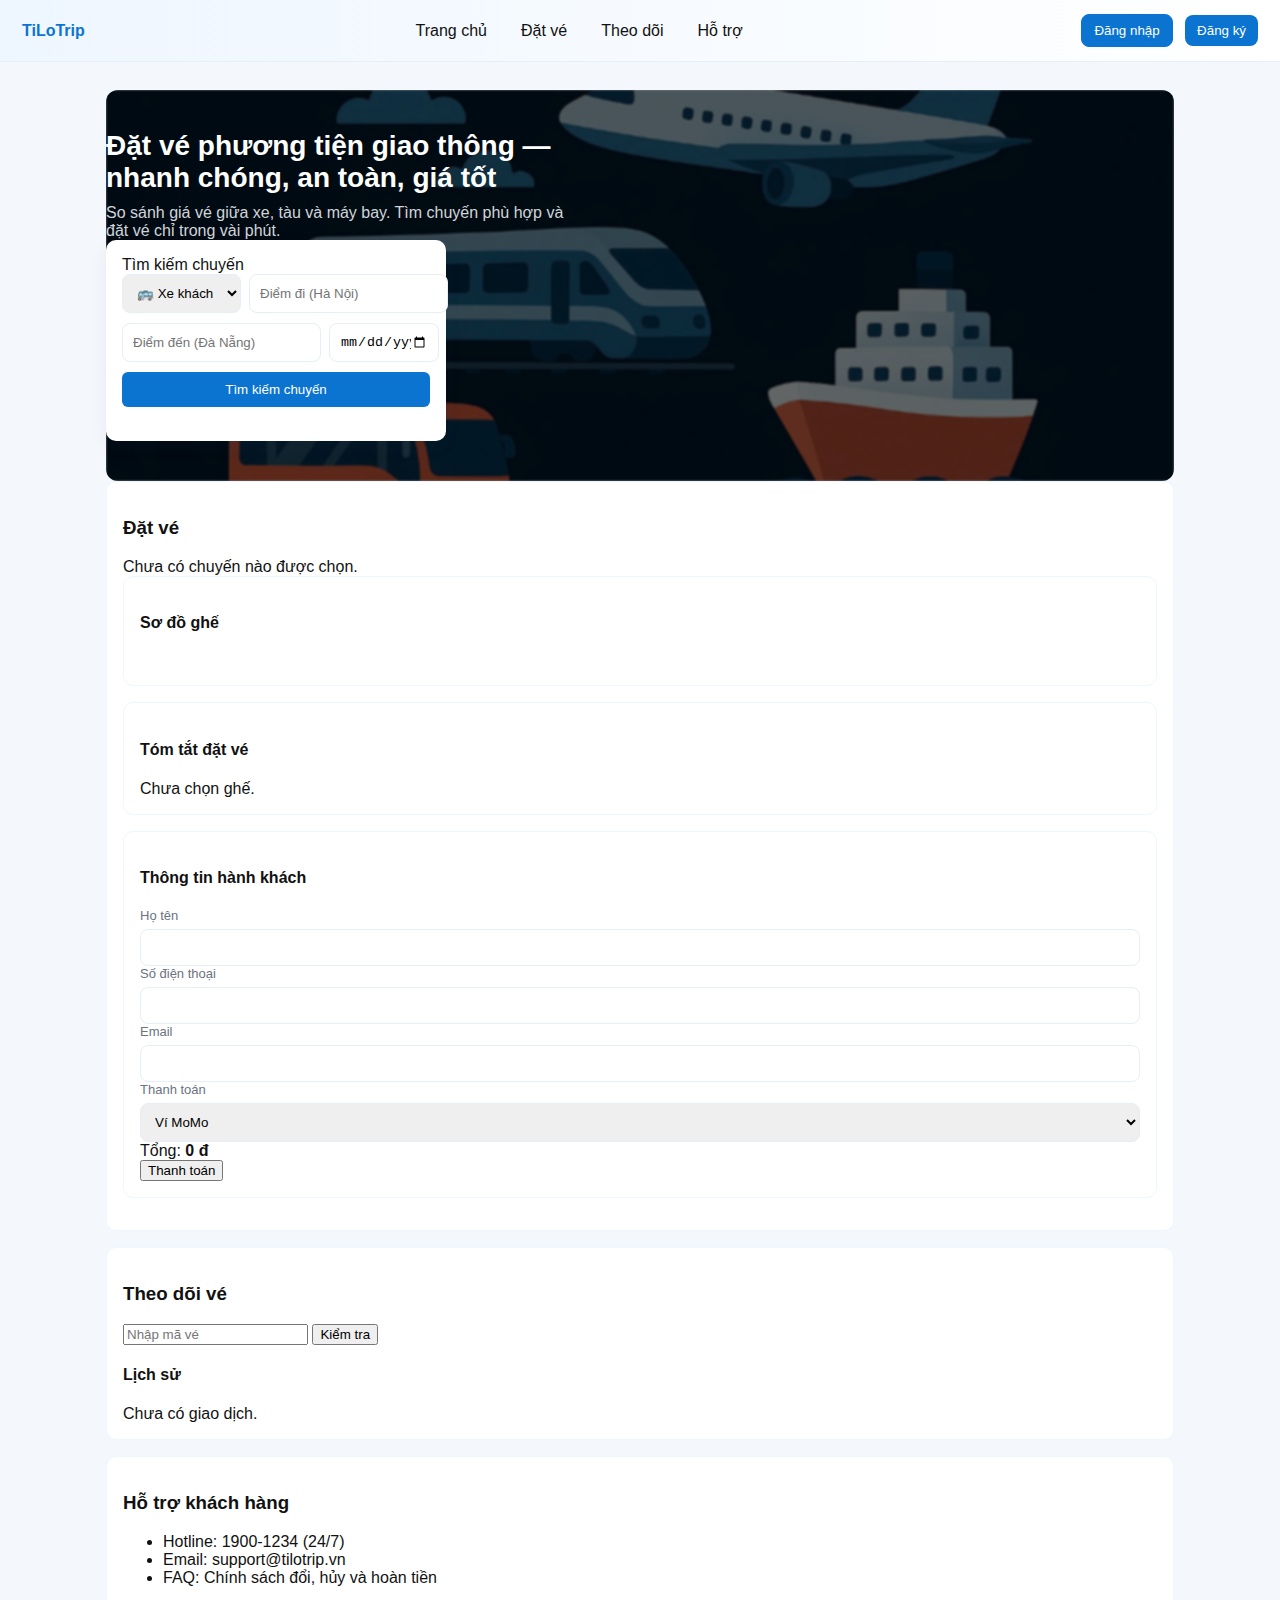
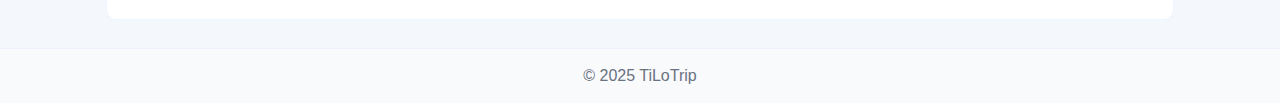
<file: index.html>
<!doctype html>
<html lang="vi">
<head>
  <meta charset="utf-8" />
  <meta name="viewport" content="width=device-width,initial-scale=1" />
  <title>TiLoTrip — Website đặt vé</title>

 
  <link rel="stylesheet" href="style.css">
</head>

<body>
<header>
  <div class="logo">TiLoTrip</div>
  <nav>
    <ul>
      <li><a href="#home" data-link>Trang chủ</a></li>
      <li><a href="#booking" data-link>Đặt vé</a></li>
      <li><a href="#tracking" data-link>Theo dõi</a></li>
      <li><a href="#support" data-link>Hỗ trợ</a></li>
    </ul>
  </nav>
  <div class="actions">
    <button class="btn ghost" id="show-login">Đăng nhập</button>
    <button class="btn">Đăng ký</button>
  </div>
</header>

<main class="container">
  <section id="home" class="hero">
    <div class="hero-bg">
      <img src="z7246009831037_838b32b14f996afe8ef39fe65b505147.jpg" alt="">
      <div class="hero-overlay"></div>
    </div>

    <div class="hero-content">
      <div class="hero-text">
        <h1>Đặt vé phương tiện giao thông — nhanh chóng, an toàn, giá tốt</h1>
        <p>So sánh giá vé giữa xe, tàu và máy bay. Tìm chuyến phù hợp và đặt vé chỉ trong vài phút.</p>
      </div>

      <aside class="search-card">
        <div class="title">Tìm kiếm chuyến</div>

        <div class="form-row">
          <select id="vehicle">
            <option value="xe">🚌 Xe khách</option>
            <option value="tau">🚆 Tàu hỏa</option>
            <option value="maybay">✈️ Máy bay</option>
          </select>
          <input id="from" placeholder="Điểm đi (Hà Nội)">
        </div>

        <div class="form-row">
          <input id="to" placeholder="Điểm đến (Đà Nẵng)">
          <input id="date" type="date" class="small">
        </div>

        <button class="btn" id="searchBtn">Tìm kiếm chuyến</button>
        <div class="results" id="results"></div>
      </aside>
    </div>
  </section>

  <section id="booking">
    <div class="panel" id="booking-panel">
      <h3>Đặt vé</h3>
      <div id="selected-trip" class="muted">Chưa có chuyến nào được chọn.</div>

      <div class="booking-layout">
        <div class="left">
          <div class="panel">
            <h4>Sơ đồ ghế</h4>
            <div class="seat-map" id="seatMap"></div>
          </div>

          <div class="panel">
            <h4>Tóm tắt đặt vé</h4>
            <div id="orderSummary">Chưa chọn ghế.</div>
          </div>
        </div>

        <div class="right">
          <form id="bookingForm" class="panel" onsubmit="return false;">
            <h4>Thông tin hành khách</h4>

            <label>Họ tên</label>
            <input id="name" required>

            <label>Số điện thoại</label>
            <input id="phone" required>

            <label>Email</label>
            <input id="email" type="email" required>

            <label>Thanh toán</label>
            <select id="payment">
              <option value="momo">Ví MoMo</option>
              <option value="bank">Chuyển khoản</option>
              <option value="card">ATM nội địa</option>
            </select>

            <div class="total-line">
              <span>Tổng: </span><strong id="totalPrice">0 đ</strong>
            </div>
            <button type="button" class="btn" id="confirmBooking">Thanh toán</button>
          </form>
        </div>
      </div>
    </div>
  </section>

  <section id="tracking">
    <div class="panel tracking-box">
      <div>
        <h3>Theo dõi vé</h3>
        <input id="trackingCode" placeholder="Nhập mã vé">
        <button class="btn" id="checkTicket">Kiểm tra</button>
        <div id="trackingResult"></div>
      </div>

      <aside class="history-panel">
        <h4>Lịch sử</h4>
        <div id="historyList" class="muted">Chưa có giao dịch.</div>
      </aside>
    </div>
  </section>
  <section id="support">
    <div class="panel">
      <h3>Hỗ trợ khách hàng</h3>
      <ul>
        <li>Hotline: 1900-1234 (24/7)</li>
        <li>Email: support@tilotrip.vn</li>
        <li>FAQ: Chính sách đổi, hủy và hoàn tiền</li>
      </ul>
    </div>
  </section>
</main>

<footer>
  © 2025 TiLoTrip
</footer>


<script src="script.js"></script>

</body>
</html>
</file>
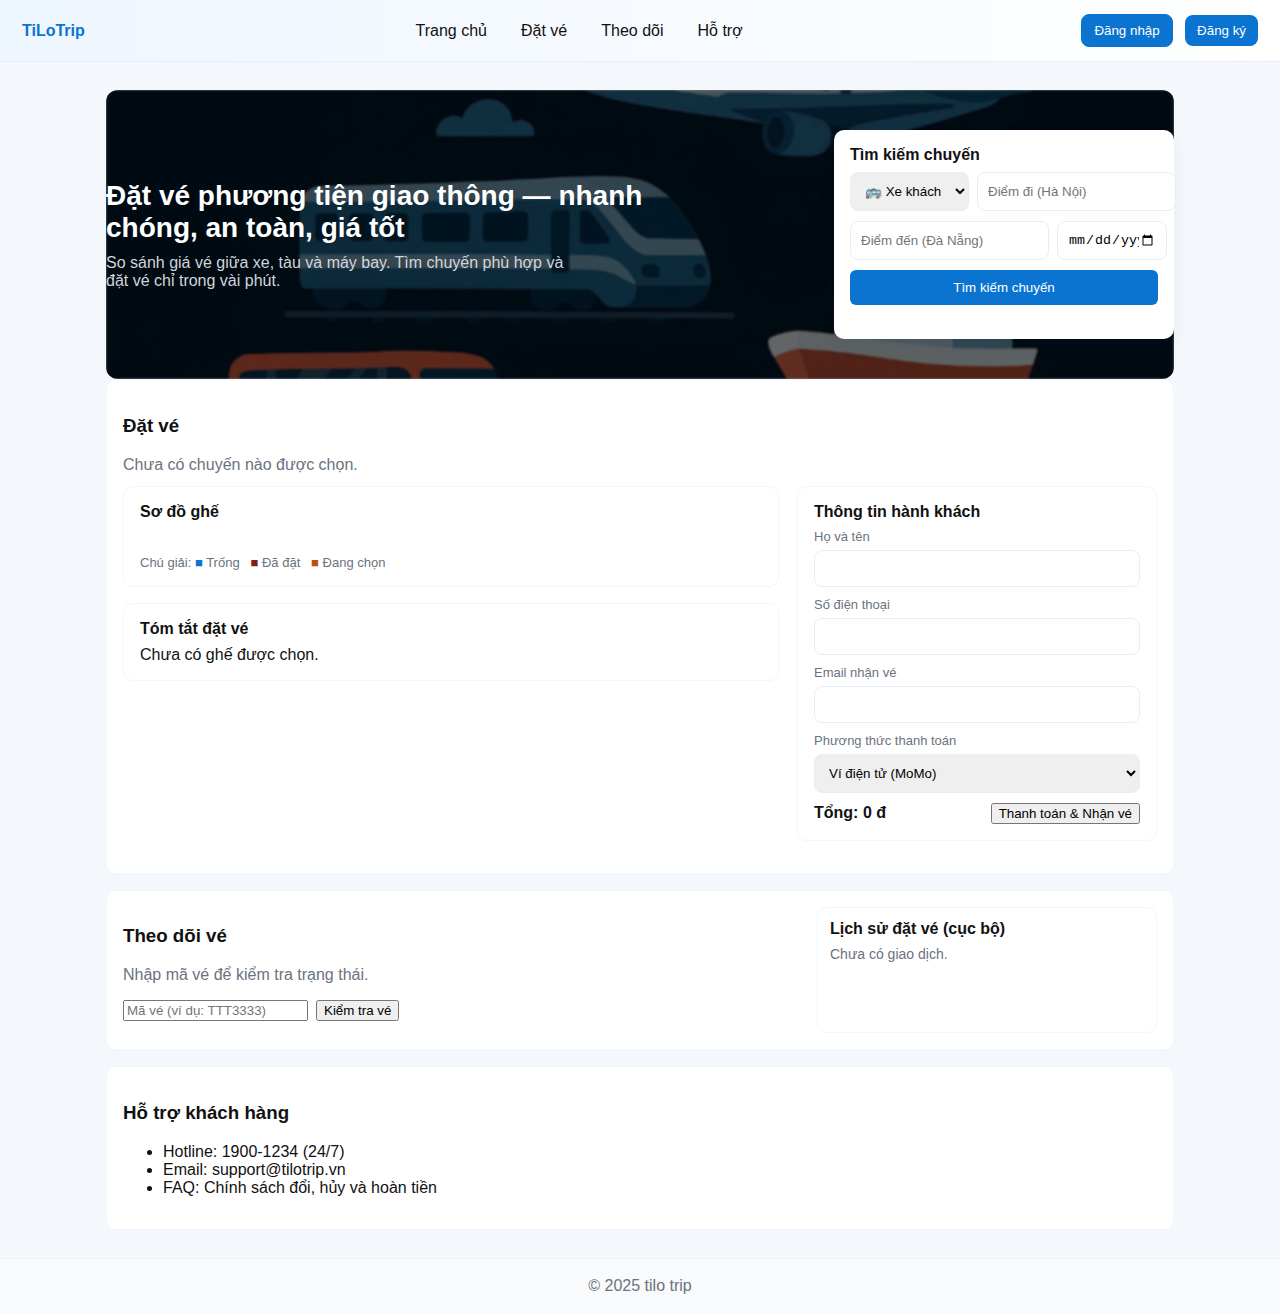
<file: websitedatve.html>
<!DOCTYPE html>
<html lang="vi">
<head>
<meta charset="UTF-8">
<meta name="viewport" content="width=device-width, initial-scale=1.0">
<title>TiLoTrip — Website đặt vé</title>
<link rel="stylesheet" href="style.css">
</head>
<body>

<header>
  <div class="logo">TiLoTrip</div>
  <nav>
    <ul>
      <li><a href="#home" data-link>Trang chủ</a></li>
      <li><a href="#booking" data-link>Đặt vé</a></li>
      <li><a href="#tracking" data-link>Theo dõi</a></li>
      <li><a href="#support" data-link>Hỗ trợ</a></li>
    </ul>
  </nav>
  <div class="actions">
    <button class="btn ghost" id="show-login">Đăng nhập</button>
    <button class="btn">Đăng ký</button>
  </div>
</header>

<main class="container">
  <section id="home" class="hero">

  <div class="hero-bg">
    <img src="z7246009831037_838b32b14f996afe8ef39fe65b505147.jpg">
    <div class="hero-overlay"></div>
  </div>

  <div class="hero-text">
    <h1>Đặt vé phương tiện giao thông — nhanh chóng, an toàn, giá tốt</h1>
    <p>So sánh giá vé giữa xe, tàu và máy bay. Tìm chuyến phù hợp và đặt vé chỉ trong vài phút.</p>
  </div>

  <aside class="search-card">
    <div style="font-weight:600;margin-bottom:8px">Tìm kiếm chuyến</div>
    <div class="form-row">
      <select id="vehicle">
        <option value="xe">🚌 Xe khách</option>
<option value="tau">🚆 Tàu hỏa</option>
<option value="maybay">✈️ Máy bay</option>

      </select>
      <input id="from" placeholder="Điểm đi (Hà Nội)">
    </div>
    <div class="form-row">
      <input id="to" placeholder="Điểm đến (Đà Nẵng)">
      <input id="date" type="date" class="small"/>
    </div>
    <button class="btn" id="searchBtn">Tìm kiếm chuyến</button>
    <div class="results" id="results"></div>
  </aside>

</section>



  <section id="booking">
    <div class="panel" id="booking-panel">
      <h3>Đặt vé</h3>
      <div id="selected-trip" style="margin-bottom:12px;color:var(--muted)">Chưa có chuyến nào được chọn.</div>
      <div style="display:flex;gap:18px;flex-wrap:wrap">
        <div style="flex:1;min-width:260px">
          <div class="panel">
            <div style="font-weight:600;margin-bottom:8px">Sơ đồ ghế</div>
            <div class="seat-map" id="seatMap"></div>
            <div style="margin-top:10px;font-size:13px;color:var(--muted)">Chú giải: <span style="color:var(--accent)">■</span> Trống &nbsp; <span style="color:#7f1d1d">■</span> Đã đặt &nbsp; <span style="color:#b45309">■</span> Đang chọn</div>
          </div>
          <div class="panel">
            <div style="font-weight:600;margin-bottom:8px">Tóm tắt đặt vé</div>
            <div id="orderSummary">Chưa có ghế được chọn.</div>
          </div>
        </div>
        <div style="width:360px">
          <form id="bookingForm" class="panel">
            <div style="font-weight:600;margin-bottom:8px">Thông tin hành khách</div>
            <div class="form-group"><label>Họ và tên</label><input id="name" required /></div>
            <div class="form-group"><label>Số điện thoại</label><input id="phone" required /></div>
            <div class="form-group"><label>Email nhận vé</label><input id="email" type="email" required /></div>
            <div class="form-group"><label>Phương thức thanh toán</label>
              <select id="payment">
                <option value="momo">Ví điện tử (MoMo)</option>
                <option value="bank">Chuyển khoản</option>
                <option value="card">Thẻ ATM nội địa</option>
              </select>
            </div>
            <div style="display:flex;justify-content:space-between;align-items:center;margin-top:8px">
              <div style="font-weight:700">Tổng: <span id="totalPrice">0 đ</span></div>
              <button class="btn" type="button" id="confirmBooking">Thanh toán & Nhận vé</button>
            </div>
          </form>
        </div>
      </div>
    </div>
  </section>

 
  <section id="tracking">
    <div class="panel tracking">
      <div>
        <h3>Theo dõi vé</h3>
        <p style="color:var(--muted)">Nhập mã vé để kiểm tra trạng thái.</p>
        <div style="display:flex;gap:8px;margin-top:8px">
          <input id="trackingCode" placeholder="Mã vé (ví dụ: TTT3333)">
          <button class="btn" id="checkTicket">Kiểm tra vé</button>
        </div>
        <div style="margin-top:12px" id="trackingResult"></div>
      </div>
      <aside style="padding:12px;background:#fff;border-radius:10px;border:1px solid #eef6ff">
        <h4 style="margin:0 0 8px">Lịch sử đặt vé (cục bộ)</h4>
        <div id="historyList" style="font-size:14px;color:var(--muted)">Chưa có giao dịch.</div>
      </aside>
    </div>
  </section>


  <section id="support">
    <div class="panel">
      <h3>Hỗ trợ khách hàng</h3>
      <ul>
        <li>Hotline: 1900-1234 (24/7)</li>
        <li>Email: support@tilotrip.vn</li>
        <li>FAQ: Chính sách đổi, hủy và hoàn tiền</li>
      </ul>
    </div>
  </section>

</main>

<footer>
  &copy; 2025 tilo trip
</footer>


</body>
</html>
</file>
<file: style.css>
:root {
  --accent: #0b74d1;
  --accent-dark: #065a9a;
  --muted: #6b7280;
  --success: #059669;
  --danger: #dc2626;
}

* { box-sizing: border-box; }
body {
  font-family: Arial, sans-serif;
  margin: 0;
  color: #111;
  background-color: #f4f7fb;
}
a { text-decoration: none; color: inherit; }
header {
  display: flex;
  justify-content: space-between;
  align-items: center;
  padding: 14px 22px;
  background: linear-gradient(90deg, #eef6ff, white);
  border-bottom: 1px solid #e6eef8;
  position: sticky;
  top: 0;
  z-index: 50;
}
.logo { font-weight: 700; color: var(--accent); }
nav ul {
  display: flex;
  gap: 14px;
  list-style: none;
  margin: 0;
  padding: 0;
}
nav a { padding: 8px 10px; border-radius: 6px; }
nav a:hover { background: #f1f7ff; }
.actions button {
  margin-left: 8px;
  padding: 8px 12px;
  border-radius: 8px;
  border: none;
  cursor: pointer;
}
.actions .ghost { background: white; color: var(--accent); border: 1px solid var(--accent); }
.actions .btn { background: var(--accent); color: white; }

/* Container */
.container { max-width: 1100px; margin: 28px auto; padding: 0 16px; }

/* Hero + Search */
.hero {
  display: grid;
  grid-template-columns: 1fr 420px;
  gap: 24px;
  align-items: center;
  background: linear-gradient(180deg, #f8fbff 0%, white 100%);
  padding: 28px;
  border-radius: 12px;
}
.hero h1 { font-size: 28px; margin: 0 0 12px; }
.hero p { margin: 0; color: var(--muted); }

/* Form tìm kiếm */
.search-card {
  background: white;
  padding: 16px;
  border-radius: 10px;
  box-shadow: 0 6px 18px rgba(12,64,135,0.06);
}
.form-row { display: flex; gap: 8px; margin-bottom: 10px; }
.form-row input, .form-row select {
  flex: 1;
  padding: 10px;
  border: 1px solid #e6eef8;
  border-radius: 8px;
}
.form-row .small { width: 110px; }
.search-card button { width: 100%; padding: 10px; background: var(--accent); color: white; border: none; border-radius: 6px; cursor: pointer; }

/* Results */
.results {
  margin-top: 18px;
  display: grid;
  grid-template-columns: repeat(auto-fill,minmax(260px,1fr));
  gap: 12px;
}
.card {
  background: white;
  padding: 12px;
  border-radius: 10px;
  border: 1px solid #eef6ff;
}
.card .meta {
  display: flex;
  justify-content: space-between;
  margin-bottom: 8px;
}
.price { font-weight: 700; color: var(--accent); }

/* Booking */
.panel { background: white; padding: 16px; border-radius: 10px; border: 1px solid #eef6ff; margin-bottom: 16px; }
.seat-map {
  display: grid;
  grid-template-columns: repeat(4,48px);
  gap: 8px;
  justify-content: start;
  padding: 8px;
}
.seat {
  width: 48px;
  height: 40px;
  border-radius: 6px;
  display: flex;
  justify-content: center;
  align-items: center;
  font-size: 13px;
  cursor: pointer;
  border: 1px solid #dbeafe;
}
.seat.free { background: #eef2ff; color: #0b3b8f; }
.seat.taken { background: #ffeef0; color: #7a1f1f; cursor: not-allowed; opacity: 0.8; }
.seat.selected { background: #fffcf0; border: 2px solid #f59e0b; color: #b45309; }

form .form-group { margin-bottom: 10px; }
form label { display: block; font-size: 13px; color: var(--muted); margin-bottom: 6px; }
form input, form select { width: 100%; padding: 10px; border-radius: 8px; border: 1px solid #e6eef8; }

.flex { display: flex; gap: 12px; }

/* Tracking */
.tracking { display: grid; grid-template-columns: 1fr 340px; gap: 18px; }

/* Footer */
footer {
  margin-top: 28px;
  padding: 18px;
  background: #f8fafc;
  border-top: 1px solid #eef2ff;
  text-align: center;
  color: var(--muted);
}

/* Responsive */
@media (max-width:900px) {
  .hero{ grid-template-columns:1fr }
  .tracking{ grid-template-columns:1fr }
  .seat-map{ grid-template-columns: repeat(4,40px) }
  .form-row{ flex-direction: column }
  .form-row .small{ width:100% }
}
.hero {
  position: relative;
  display: flex;
  justify-content: space-between;
  align-items: center;
  gap: 40px;
  padding: 40px 0;
}

.hero-bg {
  position: absolute;
  inset: 0;
  overflow: hidden;
  z-index: 0;
  border-radius: 12px;
}

.hero-bg img {
  width: 100%;
  height: 100%;
  object-fit: cover;
  filter: brightness(75%) blur(1px);
}

.hero-overlay {
  position: absolute;
  inset: 0;
  background: rgba(0,0,0,0.45);
}

.hero-text {
  position: relative;
  z-index: 2;
  width: 55%;
  color: white;
}

.hero-text h1 {
  font-size: 28px;
  font-weight: 700;
  margin-bottom: 10px;
  color: #fff;
}

.hero-text p {
  font-size: 16px;
  color: #d1d5db;
  max-width: 480px;
}

.search-card {
  position: relative;
  z-index: 2;
  width: 340px;
}
</file>
